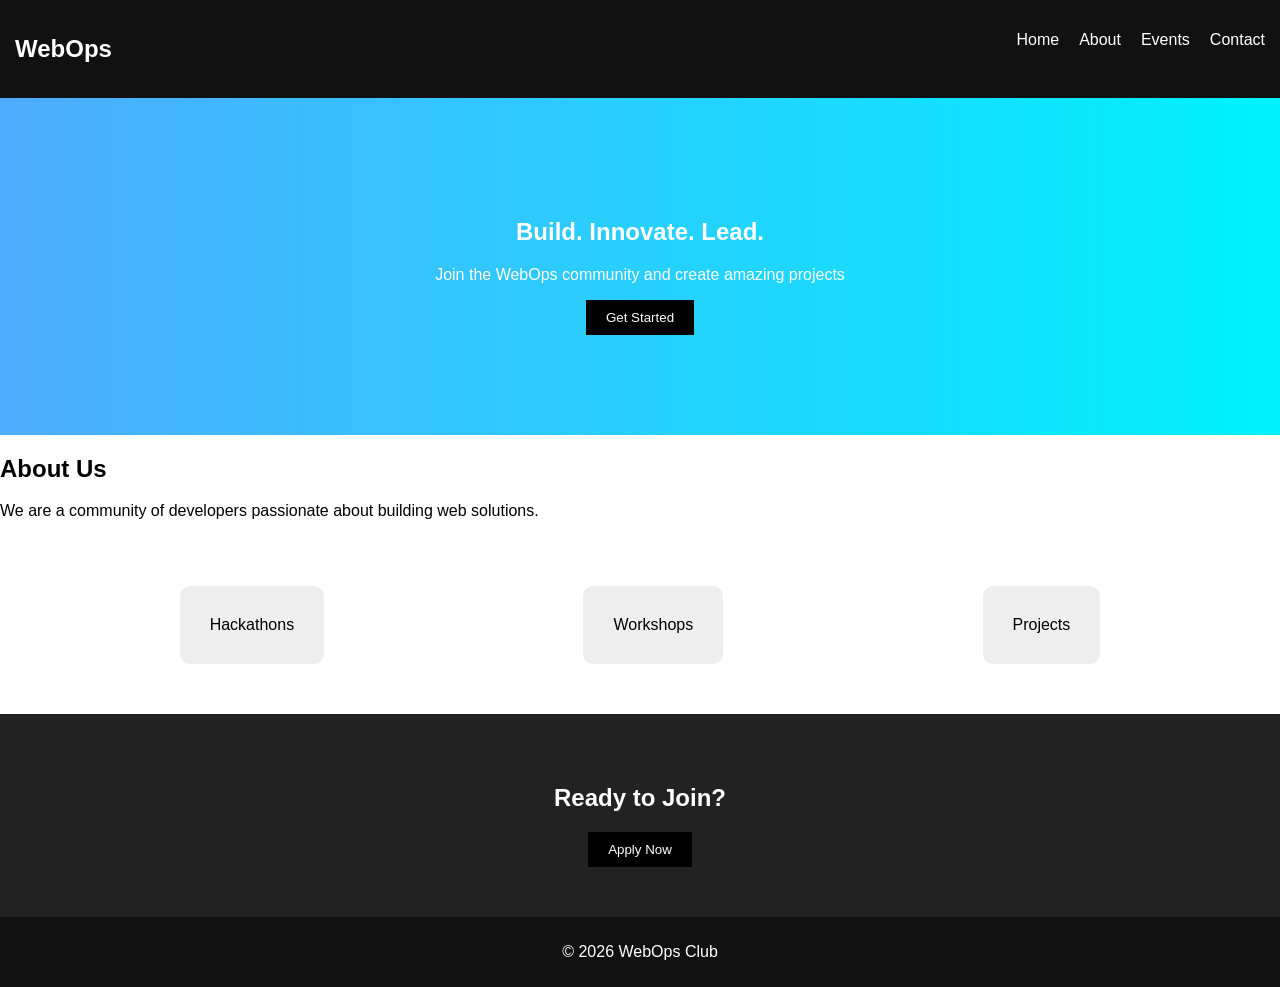
<file: index.html>
<!DOCTYPE html>
<html lang="en">
<head>
    <title>WebOps Club</title>
    <link rel="stylesheet" href="style.css">
</head>
<body>

<nav>
    <h2>WebOps</h2>
    <ul>
        <li>Home</li>
        <li>About</li>
        <li>Events</li>
        <li>Contact</li>
    </ul>
</nav>

<section class="hero">
    <h1>Build. Innovate. Lead.</h1>
    <p>Join the WebOps community and create amazing projects</p>
    <button>Get Started</button>
</section>

<section class="about">
    <h2>About Us</h2>
    <p>We are a community of developers passionate about building web solutions.</p>
</section>

<section class="features">
    <div class="card">Hackathons</div>
    <div class="card">Workshops</div>
    <div class="card">Projects</div>
</section>

<section class="cta">
    <h2>Ready to Join?</h2>
    <button>Apply Now</button>
</section>

<footer>
    <p>© 2026 WebOps Club</p>
</footer>

</body>
</html>
</file>
<file: style.css>
body {
    margin: 0;
    font-family: Arial;
}

nav {
    display: flex;
    justify-content: space-between;
    padding: 15px;
    background: #111;
    color: white;
}

ul {
    display: flex;
    gap: 20px;
    list-style: none;
}

.hero {
    text-align: center;
    padding: 100px;
    background: linear-gradient(to right, #4facfe, #00f2fe);
    color: white;
}

button {
    padding: 10px 20px;
    border: none;
    background: black;
    color: white;
    cursor: pointer;
}

.features {
    display: flex;
    justify-content: space-around;
    padding: 50px;
}

.card {
    padding: 30px;
    background: #eee;
    border-radius: 10px;
}

.cta {
    text-align: center;
    padding: 50px;
    background: #222;
    color: white;
}

footer {
    text-align: center;
    padding: 10px;
    background: #111;
    color: white;
}
</file>
